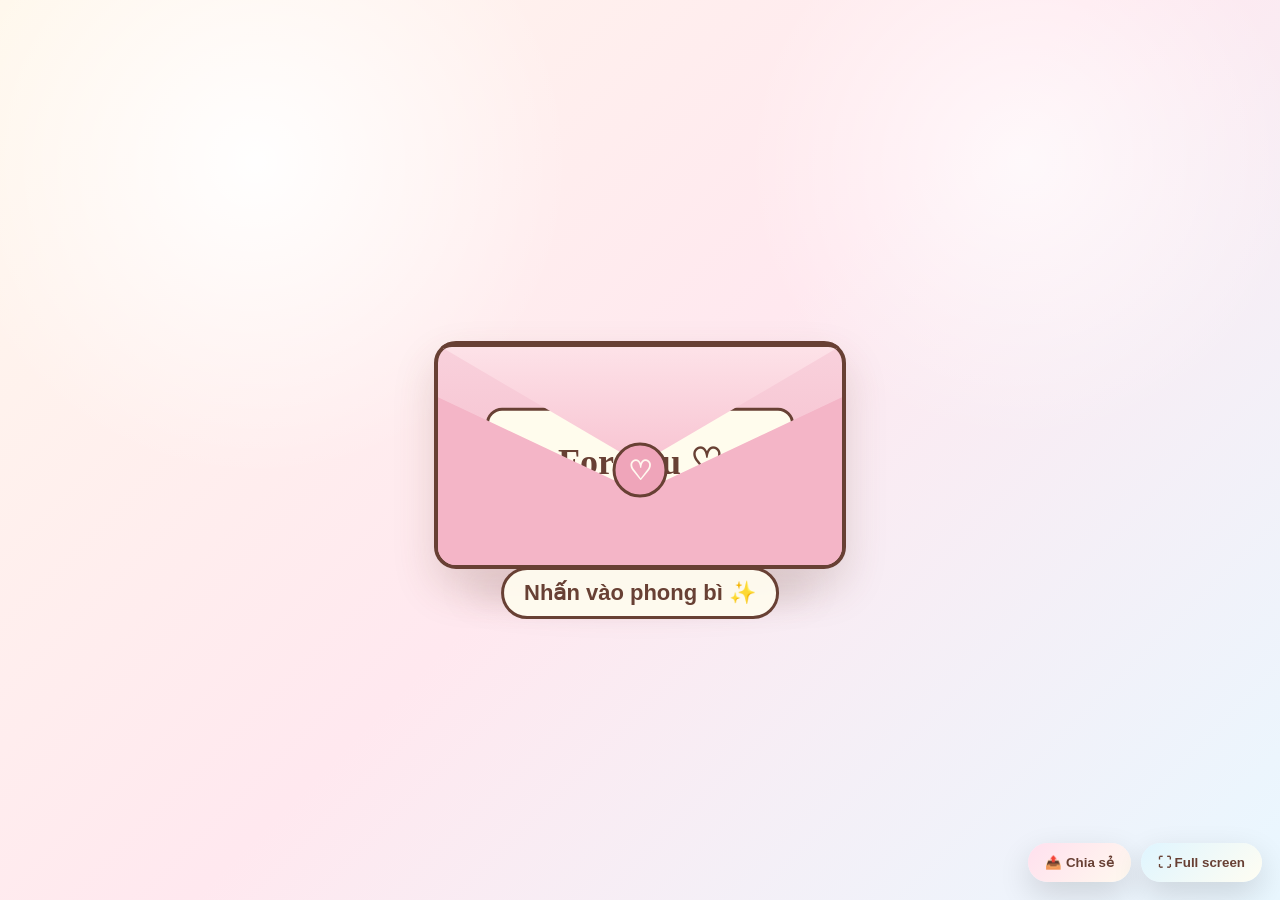
<file: happy.html>
<!DOCTYPE html>
<html lang="vi">
<head>
<meta charset="UTF-8">
<meta name="viewport" content="width=device-width, initial-scale=1.0">
<title>Happy Birthday</title>
<style>
*{box-sizing:border-box;margin:0;padding:0}
html,body{width:100%;min-height:100%}
body{
  min-height:100vh;
  display:grid;
  place-items:center;
  overflow-x:hidden;
  font-family:Arial,Helvetica,sans-serif;
  background:
    radial-gradient(circle at 15% 15%,rgba(255,255,255,.95),transparent 24%),
    radial-gradient(circle at 85% 20%,rgba(255,255,255,.7),transparent 22%),
    linear-gradient(135deg,#fff8ed 0%,#ffe8f0 48%,#e9f7ff 100%);
}

.card-wrap{
  position:relative;
  width:min(1129px,100vw);
  aspect-ratio:1129/637;
  z-index:2;
}

.card{
  position:absolute;
  inset:0;
  overflow:hidden;
  opacity:0;
  transform:scale(.985);
  transition:opacity .65s ease,transform .65s ease;
  box-shadow:0 12px 40px rgba(72,48,39,.13);
  background:#f3f0dd;
}
.card.show{opacity:1;transform:scale(1)}

.card-design{
  position:absolute;
  inset:0;
  width:100%;
  height:100%;
  object-fit:contain;
  display:block;
  user-select:none;
  -webkit-user-drag:none;
  pointer-events:none;
  z-index:1;
}

/* lời chúc hiển thị trực tiếp trên thiệp */
.wish-text{
  position:absolute;
  left:69.0%;
  top:60.0%;
  width:17.8%;
  min-height:8.8%;
  z-index:8;
  display:flex;
  align-items:center;
  justify-content:center;
  padding:5px 8px;

  font-family:"Segoe UI", Tahoma, Arial, "Helvetica Neue", sans-serif;
  font-size:clamp(13px,1.35vw,20px);
  font-weight:700;
  line-height:1.32;
  letter-spacing:0;
  font-style:normal;

  color:#6b4032;
  text-align:center;
  white-space:pre-line;
  word-break:normal;
  overflow-wrap:break-word;

  text-shadow:0 1px 0 rgba(255,255,255,.72);
  -webkit-font-smoothing:antialiased;
  text-rendering:optimizeLegibility;
  pointer-events:none;
}


/* hiệu ứng */
.fx,.fall-layer,.confetti-layer{
  position:absolute;
  inset:0;
  overflow:hidden;
  pointer-events:none;
  z-index:7;
}

.sparkle{
  position:absolute;
  width:13px;height:13px;
  animation:twinkle 2.2s ease-in-out infinite;
  opacity:.85;
}
.sparkle::before,.sparkle::after{
  content:"";
  position:absolute;
  border-radius:999px;
  background:#fff;
}
.sparkle::before{width:3px;height:100%;left:50%;transform:translateX(-50%)}
.sparkle::after{height:3px;width:100%;top:50%;transform:translateY(-50%)}
.sparkle.pink::before,.sparkle.pink::after{background:#f49ebc}
.sparkle.blue::before,.sparkle.blue::after{background:#88d0ef}
.sparkle.gold::before,.sparkle.gold::after{background:#ffd467}
@keyframes twinkle{
  0%,100%{transform:scale(.5) rotate(0);opacity:.2}
  50%{transform:scale(1.18) rotate(45deg);opacity:1}
}

.fall{
  position:absolute;
  top:-10%;
  animation:fall linear forwards;
  text-shadow:0 2px 7px rgba(255,255,255,.7);
}
@keyframes fall{
  0%{transform:translateY(-10vh) rotate(0);opacity:0}
  10%{opacity:.95}
  100%{transform:translateY(120vh) rotate(380deg);opacity:0}
}

.confetti{
  position:absolute;
  top:-10%;
  width:9px;height:15px;
  animation:confettiFall linear forwards;
}
@keyframes confettiFall{
  from{transform:translateY(-10vh) rotate(0);opacity:1}
  to{transform:translateY(120vh) rotate(540deg);opacity:0}
}

/* phong bì */
.intro{
  position:fixed;
  inset:0;
  z-index:1000;
  display:flex;
  justify-content:center;
  align-items:center;
  background:
    radial-gradient(circle at 20% 18%,rgba(255,255,255,.95),transparent 25%),
    radial-gradient(circle at 80% 18%,rgba(255,255,255,.7),transparent 22%),
    linear-gradient(135deg,#fff8ec,#ffe8ef 50%,#e9f7ff);
  transition:opacity .7s ease,visibility .7s ease;
}
.intro.hide{opacity:0;visibility:hidden;pointer-events:none}

.envelope-wrap{
  position:relative;
  width:min(480px,86vw);
  aspect-ratio:1.45/1;
  cursor:pointer;
  animation:float 2.7s ease-in-out infinite;
}
@keyframes float{0%,100%{transform:translateY(0)}50%{transform:translateY(-8px)}}

.envelope-shadow{
  position:absolute;left:14%;right:14%;bottom:3%;height:11%;
  border-radius:50%;background:rgba(93,58,47,.16);filter:blur(16px)
}
.envelope{
  position:absolute;left:7%;right:7%;top:17%;bottom:14%;
  border:4px solid #684034;border-radius:22px;
  background:linear-gradient(#f9d1dc,#f3b7c8);
  box-shadow:0 20px 42px rgba(105,64,52,.18);
}
.letter{
  position:absolute;left:12%;right:12%;top:14%;height:60%;z-index:2;
  border:3px solid #684034;border-radius:16px;background:#fffced;
  display:flex;flex-direction:column;align-items:center;justify-content:center;
  color:#684034;transform:translateY(24%);
  transition:transform .7s cubic-bezier(.2,.8,.2,1)
}
.letter strong{font-family:Georgia,serif;font-size:clamp(25px,5vw,36px)}
.letter span{margin-top:8px;font-weight:700;font-size:14px}
.front{position:absolute;inset:0;z-index:5;overflow:hidden;border-radius:18px}
.front::before{
  content:"";position:absolute;left:-5%;right:-5%;bottom:-3%;height:80%;
  background:#f4b5c7;border:4px solid #684034;
  clip-path:polygon(0 0,50% 57%,100% 0,100% 100%,0 100%)
}
.flap{
  position:absolute;left:-1%;right:-1%;top:-1%;height:55%;z-index:6;
  border:4px solid #684034;border-radius:18px 18px 0 0;
  background:linear-gradient(#fde2e8,#f8c4d2);
  clip-path:polygon(0 0,100% 0,50% 100%);
  transform-origin:50% 0;transition:transform .72s cubic-bezier(.2,.75,.2,1)
}
.seal{
  position:absolute;left:50%;top:57%;z-index:8;width:55px;height:55px;
  transform:translate(-50%,-50%);border:3px solid #684034;border-radius:50%;
  background:#efa5ba;display:grid;place-items:center;color:#fff9ef;font-size:27px;font-weight:900;
  transition:.25s
}
.tap{
  position:absolute;left:50%;bottom:-1%;transform:translateX(-50%);
  white-space:nowrap;padding:10px 20px;border:3px solid #684034;border-radius:999px;
  background:rgba(255,252,240,.95);color:#684034;font-weight:800;
  font-size:clamp(17px,4vw,22px)
}
.envelope-wrap.open{animation:none}
.envelope-wrap.open .flap{transform:rotateX(180deg)}
.envelope-wrap.open .letter{transform:translateY(-47%)}
.envelope-wrap.open .seal{opacity:0;transform:translate(-50%,-50%) scale(.55)}

/* chỉ còn Chia sẻ + Full screen */
.toolbar{
  position:fixed;
  right:18px;
  bottom:18px;
  z-index:2500;
  display:flex;
  gap:10px;
}
.tool-btn{
  border:0;border-radius:999px;padding:12px 17px;
  color:#684034;font-weight:800;cursor:pointer;
  box-shadow:0 12px 32px rgba(0,0,0,.14);
  transition:.18s ease;
}
.tool-btn:hover{transform:translateY(-2px)}
.share{background:linear-gradient(135deg,#ffe0ee,#fff9ef)}
.full{background:linear-gradient(135deg,#dff5ff,#fffdf2)}

@media(max-width:640px){
  .toolbar{right:10px;bottom:10px;left:10px}
  .tool-btn{flex:1;padding:11px 10px;font-size:14px}
}
</style>
</head>
<body>

<div class="intro" id="intro">
  <div class="envelope-wrap" id="envelope" role="button" tabindex="0">
    <div class="envelope-shadow"></div>
    <div class="envelope">
      <div class="letter">
        <strong>For You ♡</strong>
        <span>Nhấn để mở thiệp sinh nhật</span>
      </div>
      <div class="front"></div>
      <div class="flap"></div>
      <div class="seal">♡</div>
    </div>
    <div class="tap">Nhấn vào phong bì ✨</div>
  </div>
</div>

<div class="card-wrap" id="cardWrap">
  <main class="card" id="card">
    <img class="card-design" alt="Happy Birthday" src="[data-uri]">
    <div class="fx" id="fx"></div>
    <div class="fall-layer" id="fallLayer"></div>
    <div class="confetti-layer" id="confettiLayer"></div>
    <div class="wish-text" id="wishTextDisplay"></div>
  </main>
</div>

<div class="toolbar">
  <button class="tool-btn share" id="shareBtn">📤 Chia sẻ</button>
  <button class="tool-btn full" id="fullscreenBtn">⛶ Full screen</button>
</div>

<script>
const intro=document.getElementById("intro");
const envelope=document.getElementById("envelope");
const card=document.getElementById("card");
const cardWrap=document.getElementById("cardWrap");
const fx=document.getElementById("fx");
const fallLayer=document.getElementById("fallLayer");
const confettiLayer=document.getElementById("confettiLayer");

const wishTextDisplay=document.getElementById("wishTextDisplay");

const WISH_TEXT = "Chúc bạn tuổi mới thật nhiều niềm vui,\nluôn xinh đẹp, hạnh phúc và gặp nhiều may mắn! 💗";

wishTextDisplay.textContent = WISH_TEXT;

let audioCtx=null;
let fallTimer=null;

function createSparkles(){
  const pts=[
    ["pink",7,13],["blue",11,20],["gold",16,12],["pink",19,18],
    ["blue",57,10],["gold",63,15],["pink",68,11],["blue",74,18],
    ["gold",85,13],["pink",91,20],["blue",24,80],["gold",32,86],
    ["pink",72,79],["blue",82,86],["gold",89,73],["pink",95,81]
  ];
  pts.forEach((p,i)=>{
    const s=document.createElement("span");
    s.className="sparkle "+p[0];
    s.style.left=p[1]+"%";
    s.style.top=p[2]+"%";
    s.style.animationDelay=(i*.16)+"s";
    fx.appendChild(s);
  });
}

function spawnFall(){
  const chars=["❤","♡","★","✦","✿","⭐"];
  const el=document.createElement("span");
  el.className="fall";
  el.textContent=chars[Math.floor(Math.random()*chars.length)];
  el.style.left=(Math.random()*96+2)+"%";
  el.style.color=["#f5a3bd","#8ed1ef","#ffd86e","#d5c1ff"][Math.floor(Math.random()*4)];
  el.style.fontSize=(14+Math.random()*12)+"px";
  el.style.animationDuration=(5+Math.random()*4)+"s";
  fallLayer.appendChild(el);
  setTimeout(()=>el.remove(),9500);
}

function startFalling(){
  if(fallTimer)return;
  for(let i=0;i<12;i++)setTimeout(spawnFall,i*140);
  fallTimer=setInterval(spawnFall,620);
}

function confetti(){
  const colors=["#f4a2bc","#8ecff0","#ffe177","#cbb0ff","#ffb4a2","#b9e769"];
  for(let i=0;i<100;i++){
    const e=document.createElement("span");
    e.className="confetti";
    e.style.left=(Math.random()*100)+"%";
    e.style.background=colors[Math.floor(Math.random()*colors.length)];
    e.style.borderRadius=Math.random()>.5?"2px":"999px";
    e.style.animationDuration=(2.5+Math.random()*2.2)+"s";
    e.style.animationDelay=(Math.random()*.35)+"s";
    confettiLayer.appendChild(e);
    setTimeout(()=>e.remove(),5200);
  }
}

function playBirthdaySong(){
  try{
    if(!audioCtx)audioCtx=new (window.AudioContext||window.webkitAudioContext)();
    if(audioCtx.state==="suspended")audioCtx.resume();
    const notes=[
      [392,.30],[392,.22],[440,.52],[392,.52],[523,.52],[494,.95],
      [392,.30],[392,.22],[440,.52],[392,.52],[587,.52],[523,.95],
      [392,.30],[392,.22],[784,.52],[659,.52],[523,.52],[494,.52],[440,.95],
      [698,.30],[698,.22],[659,.52],[523,.52],[587,.52],[523,1]
    ];
    let t=audioCtx.currentTime+.05;
    notes.forEach(([f,d])=>{
      const o=audioCtx.createOscillator();
      const g=audioCtx.createGain();
      o.type="triangle"; o.frequency.value=f;
      g.gain.setValueAtTime(.0001,t);
      g.gain.exponentialRampToValueAtTime(.10,t+.02);
      g.gain.exponentialRampToValueAtTime(.0001,t+Math.min(d,.48));
      o.connect(g);g.connect(audioCtx.destination);
      o.start(t);o.stop(t+Math.min(d,.48)+.03);
      t+=d;
    });
  }catch(e){}
}

function openEnvelope(){
  if(envelope.classList.contains("open"))return;
  envelope.classList.add("open");
  setTimeout(()=>{
    intro.classList.add("hide");
    card.classList.add("show");
    confetti();
    startFalling();
    playBirthdaySong();
  },850);
}

envelope.addEventListener("click",openEnvelope);
envelope.addEventListener("keydown",e=>{
  if(e.key==="Enter"||e.key===" "){e.preventDefault();openEnvelope()}
});


document.getElementById("fullscreenBtn").addEventListener("click",async()=>{
  try{
    if(!document.fullscreenElement)await cardWrap.requestFullscreen();
    else await document.exitFullscreen();
  }catch(e){alert("Trình duyệt không hỗ trợ Full screen trong chế độ này.")}
});

document.getElementById("shareBtn").addEventListener("click",async()=>{
  try{
    if(navigator.share){
      await navigator.share({
        title:"Happy Birthday",
        text:"Thiệp sinh nhật dành cho bạn 💗",
        url:location.href
      });
    }else if(navigator.clipboard){
      await navigator.clipboard.writeText(location.href);
      alert("Đã sao chép liên kết thiệp.");
    }else{
      alert("Trình duyệt này chưa hỗ trợ chia sẻ.");
    }
  }catch(e){}
});

createSparkles();
</script>
</body>
</html>
</file>
